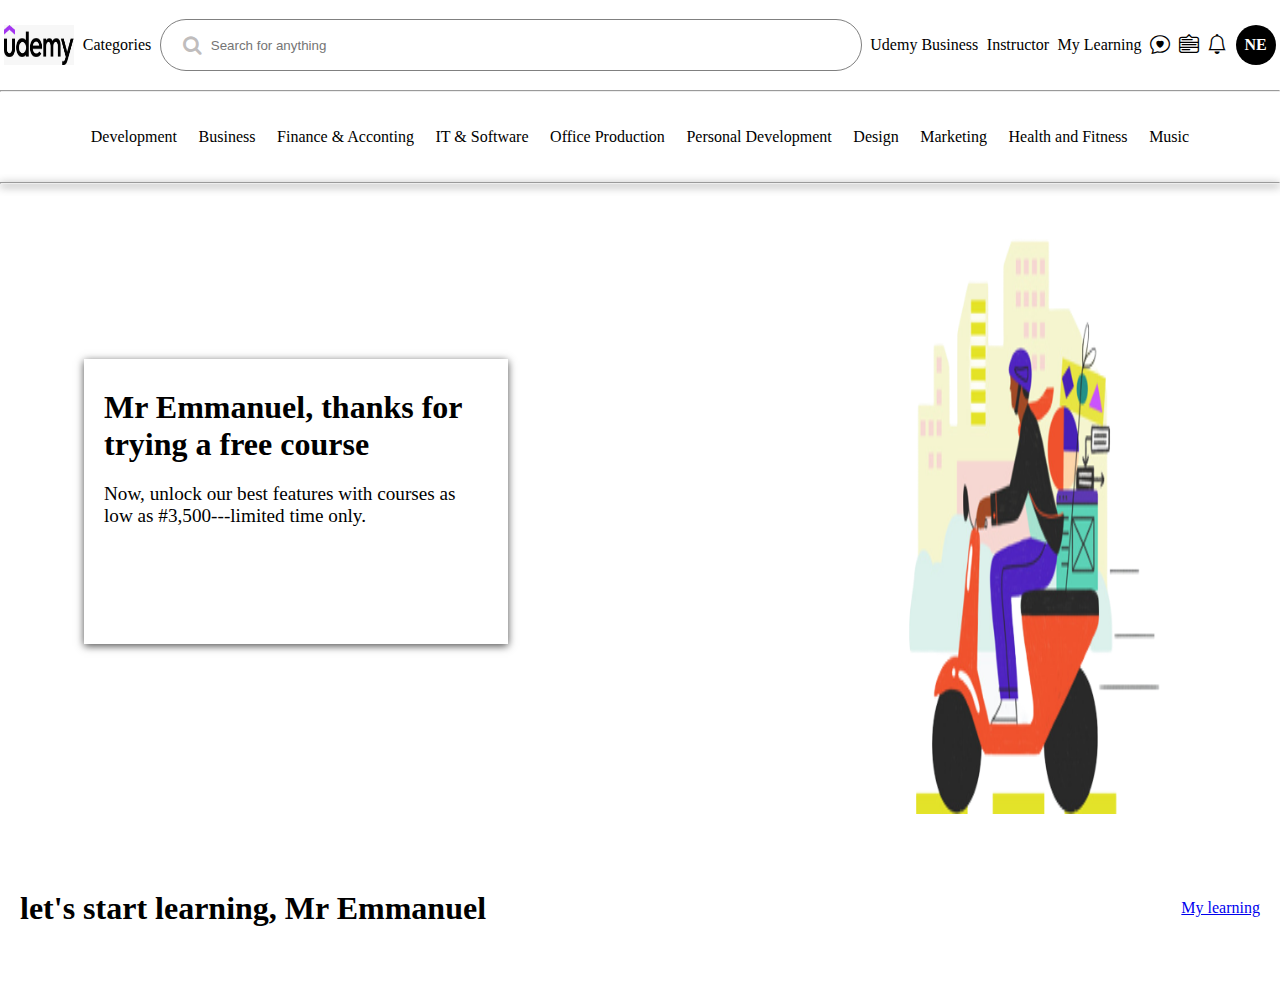
<file: index.html>
<!DOCTYPE html>
<html lang="en">
   <head>
      <meta charset="UTF-8" />
      <meta http-equiv="X-UA-Compatible" content="IE=edge" />
      <meta name="viewport" content="width=device-width, initial-scale=1.0" />
      <title>Document</title>
      <link
         rel="stylesheet"
         href="https://cdnjs.cloudflare.com/ajax/libs/font-awesome/4.7.0/css/font-awesome.min.css"
      />
      <link
         rel="stylesheet"
         href="https://cdn.jsdelivr.net/npm/bootstrap-icons@1.9.1/font/bootstrap-icons.css"
      />
      <link
         rel="stylesheet"
         href="https://cdn.jsdelivr.net/npm/bootstrap-icons@1.10.5/font/bootstrap-icons.css"
      />
      <link rel="stylesheet" href="./styles/index.css" />
   </head>
   <body>
      <header>
         <img src="./images/logo.jpeg" alt="" />
         <p>Categories</p>
         <i
            class="searchIcon fa fa-search"
            style="font-size: 20px; color: rgba(175, 171, 171, 0.795)"
            id="searchIcon"
         ></i>
         <input type="text" placeholder="Search for anything" />
         <p>Udemy Business</p>
         <p>Instructor</p>
         <p>My Learning</p>
         <!-- <a href="../pages/index.html">Home</a> -->
         <i class="bi bi-chat-heart" style="font-size: 20px"></i>
         <i class="bi bi-menu-down" style="font-size: 20px"></i>

         <i class="bi bi-bell" style="font-size: 20px"></i>
         <div class="circle">
            <p>NE</p>
         </div>
      </header>
      <hr />
      <div class="belowHeader">
         <p>Development</p>
         <p>Business</p>
         <p>Finance & Acconting</p>
         <p>IT & Software</p>
         <p>Office Production</p>
         <p>Personal Development</p>
         <p>Design</p>
         <p>Marketing</p>
         <p>Health and Fitness</p>
         <p>Music</p>
      </div>
      <hr style="box-shadow: rgba(4, 4, 4, 0.707) 0px 2px 8px 0px" />
      <div class="body">
         <div class="left">
            <h1>Mr Emmanuel, thanks for <br />trying a free course</h1>
            <p>
               Now, unlock our best features with courses as <br />low as
               #3,500---limited time only.
            </p>
         </div>
         <div class="right">
            <img src="./images/udemyimg-removebg-preview (1).png" alt="" />
         </div>
      </div>
      <footer>
         <h1>let's start learning, Mr Emmanuel</h1>
         <a href="#">My learning</a>
      </footer>
   </body>
</html>
</file>
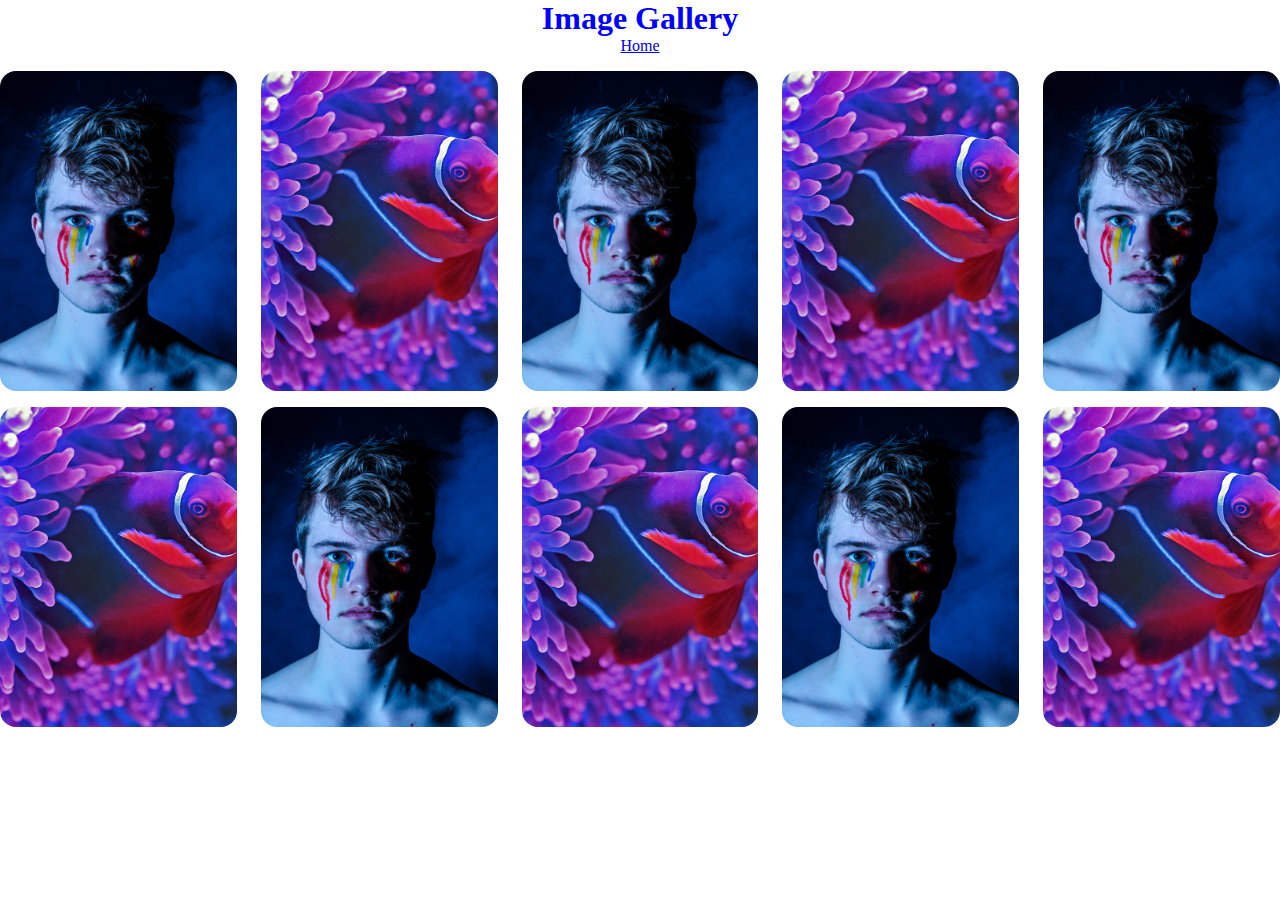
<file: pages/gallery.html>
<!DOCTYPE html>
<html lang="en">
   <head>
      <meta charset="UTF-8" />
      <meta http-equiv="X-UA-Compatible" content="IE=edge" />
      <meta name="viewport" content="width=device-width, initial-scale=1.0" />
      <title>Document</title>
      <link rel="stylesheet" href="../styles/gallery.css" />
   </head>
   <body>
          <div class="images">
            <h1>Image Gallery</h1>
            <nav>
                 <a href="../pages/index.html">Home</a>
            </nav>
          </div>
      <section>
         <div class="gallery">
            <div style="background-image: url(../images/man.jpg)"></div>
            <div style="background-image: url(../images/nature.jpg)"></div>
            <div style="background-image: url(../images/man.jpg)"></div>
            <div style="background-image: url(../images/nature.jpg)"></div>
            <div style="background-image: url(../images/man.jpg)"></div>
         </div>
         <div class="gallery">
            <div style="background-image: url(../images/nature.jpg)"></div>
            <div style="background-image: url(../images/man.jpg)"></div>
            <div style="background-image: url(../images/nature.jpg)"></div>
            <div style="background-image: url(../images/man.jpg)"></div>
            <div style="background-image: url(../images/nature.jpg)"></div>
         </div>
      </section>
   </body>
</html>
</file>
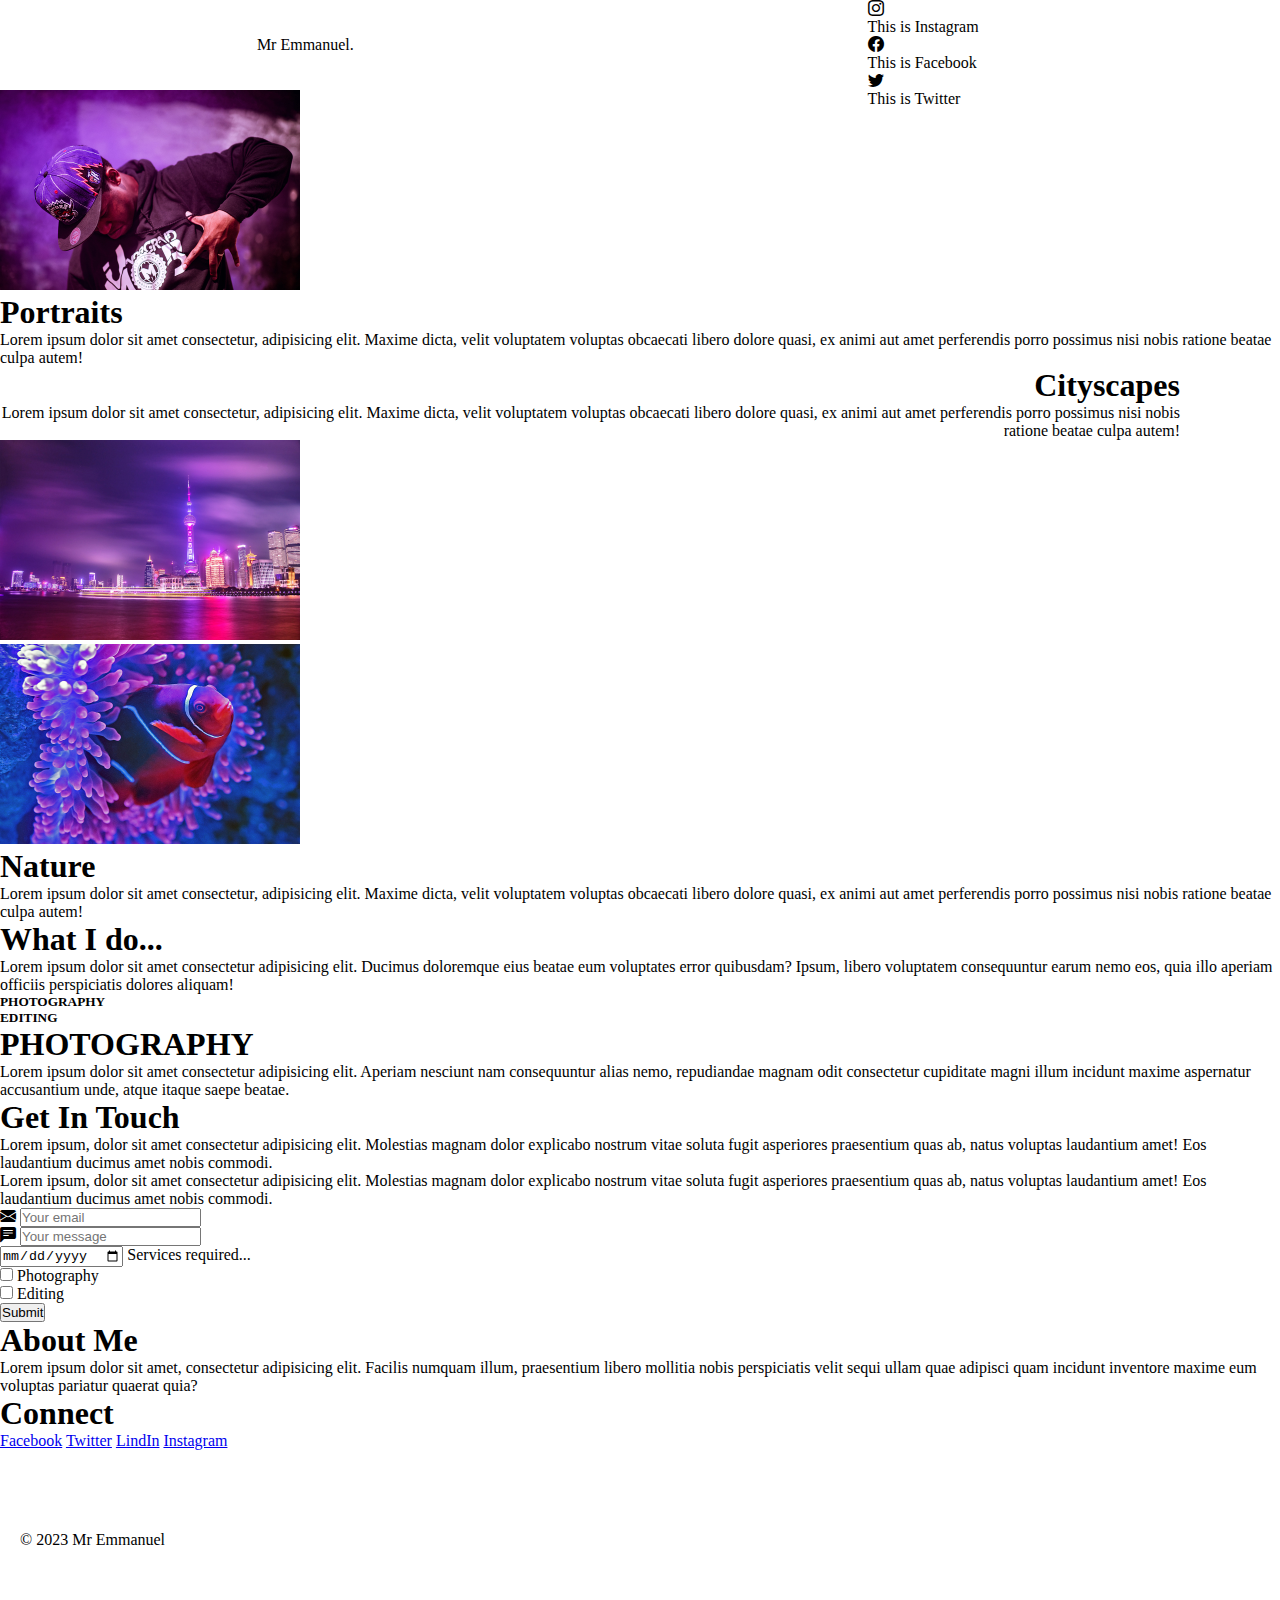
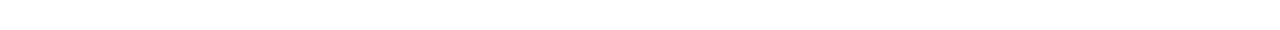
<file: pages/home.html>
<!DOCTYPE html>
<html lang="en">
   <head>
      <meta charset="UTF-8" />
      <meta http-equiv="X-UA-Compatible" content="IE=edge" />
      <meta name="viewport" content="width=device-width, initial-scale=1.0" />
      <title>Document</title>
      <link rel="stylesheet" href="../styles/index.css" />
      <link
         rel="stylesheet"
         href="https://cdn.jsdelivr.net/npm/bootstrap-icons@1.10.5/font/bootstrap-icons.css"
      />
   </head>
   <body>
      <section class="welcome">
         <header>
            <p title="The Founder and CEO" class="logo">Mr Emmanuel.</p>
            <nav>
               <a href="../pages/gallery.html">Photos</a>
               <a href="../pages/udemy.html">Services</a>
               <a href="#contact">Contact</a>
               <div class="Instagram">
                  <i class="bi bi-instagram"></i>
                  <p class="dropdown one">This is Instagram</p>
               </div>
               <div class="Facebook">
                  <i class="bi bi-facebook"></i>
                  <p class="dropdown two">This is Facebook</p>
               </div>
               <div class="Twitter">
                  <i class="bi bi-twitter"></i>
                  <p class="dropdown three">This is Twitter</p>
               </div>
            </nav>
         </header>
      </section>
      <section id="photos">
         <section class="photos_section">
            <img
               src="../images/portrait.jpg"
               alt="portrait"
               width="300px"
               height="200px"
            />
            <div>
               <h1 class="h1">Portraits</h1>
               <p>
                  Lorem ipsum dolor sit amet consectetur, adipisicing elit.
                  Maxime dicta, velit voluptatem voluptas obcaecati libero
                  dolore quasi, ex animi aut amet perferendis porro possimus
                  nisi nobis ratione beatae culpa autem!
               </p>
            </div>
         </section>
         <section class="photos_section">
            <div style="margin-right: 100px; text-align: right">
               <h1 class="h1">Cityscapes</h1>
               <p>
                  Lorem ipsum dolor sit amet consectetur, adipisicing elit.
                  Maxime dicta, velit voluptatem voluptas obcaecati libero
                  dolore quasi, ex animi aut amet perferendis porro possimus
                  nisi nobis ratione beatae culpa autem!
               </p>
            </div>
            <img
               src="../images/city.jpg"
               alt="portrait"
               width="300px"
               height="200px"
            />
         </section>
         <section class="photos_section">
            <img
               src="../images/nature.jpg"
               alt="portrait"
               width="300px"
               height="200px"
            />
            <div>
               <h1 class="h1">Nature</h1>
               <p>
                  Lorem ipsum dolor sit amet consectetur, adipisicing elit.
                  Maxime dicta, velit voluptatem voluptas obcaecati libero
                  dolore quasi, ex animi aut amet perferendis porro possimus
                  nisi nobis ratione beatae culpa autem!
               </p>
            </div>
         </section>
      </section>
      <section class="street"></section>
      <section id="services">
         <section class="what_i_do_sec">
            <h1 class="h1">What I do...</h1>
            <p>
               Lorem ipsum dolor sit amet consectetur adipisicing elit. Ducimus
               doloremque eius beatae eum voluptates error quibusdam? Ipsum,
               libero voluptatem consequuntur earum nemo eos, quia illo aperiam
               officiis perspiciatis dolores aliquam!
            </p>
         </section>
         <section class="service">
            <div>
               <h5 class="photo">PHOTOGRAPHY</h5>
               <h5>EDITING</h5>
            </div>
            <h1>PHOTOGRAPHY</h1>
            <p>
               Lorem ipsum dolor sit amet consectetur adipisicing elit. Aperiam
               nesciunt nam consequuntur alias nemo, repudiandae magnam odit
               consectetur cupiditate magni illum incidunt maxime aspernatur
               accusantium unde, atque itaque saepe beatae.
            </p>
         </section>
      </section>
      <section class="stars"></section>
      <section id="contact">
         <section class="get_in_touch">
            <h1 class="h1">Get In Touch</h1>
            <p>
               Lorem ipsum, dolor sit amet consectetur adipisicing elit.
               Molestias magnam dolor explicabo nostrum vitae soluta fugit
               asperiores praesentium quas ab, natus voluptas laudantium amet!
               Eos laudantium ducimus amet nobis commodi.
            </p>
            <p>
               Lorem ipsum, dolor sit amet consectetur adipisicing elit.
               Molestias magnam dolor explicabo nostrum vitae soluta fugit
               asperiores praesentium quas ab, natus voluptas laudantium amet!
               Eos laudantium ducimus amet nobis commodi.
            </p>
         </section>
         <form>
            <div>
               <i class="bi bi-envelope-fill"></i>
               <input type="email" placeholder="Your email" /><br />
            </div>
            <div>
               <i class="bi bi-chat-left-text-fill"></i>
               <input type="text" placeholder="Your message" />
            </div>
            <input type="date" />
            <label>Services required...</label>
            <div>
               <input type="checkbox" />
               <label class="label">Photography</label>
            </div>
            <div>
               <input type="checkbox" />
               <label class="label">Editing</label>
            </div>
            <button type="submit">Submit</button>
         </form>
      </section>
      <section class="footer">
         <div class="about">
            <h1>About Me</h1>
            <p>
               Lorem ipsum dolor sit amet, consectetur adipisicing elit. Facilis
               numquam illum, praesentium libero mollitia nobis perspiciatis
               velit sequi ullam quae adipisci quam incidunt inventore maxime
               eum voluptas pariatur quaerat quia?
            </p>
         </div>
         <div class="connect">
            <h1>Connect</h1>
            <a href="#">Facebook</a>
            <a href="#">Twitter</a>
            <a href="#">LindIn</a>
            <a href="#">Instagram</a>
         </div>
      </section>
      <footer>&copy; 2023 Mr Emmanuel</footer>
   </body>
</html>
</file>
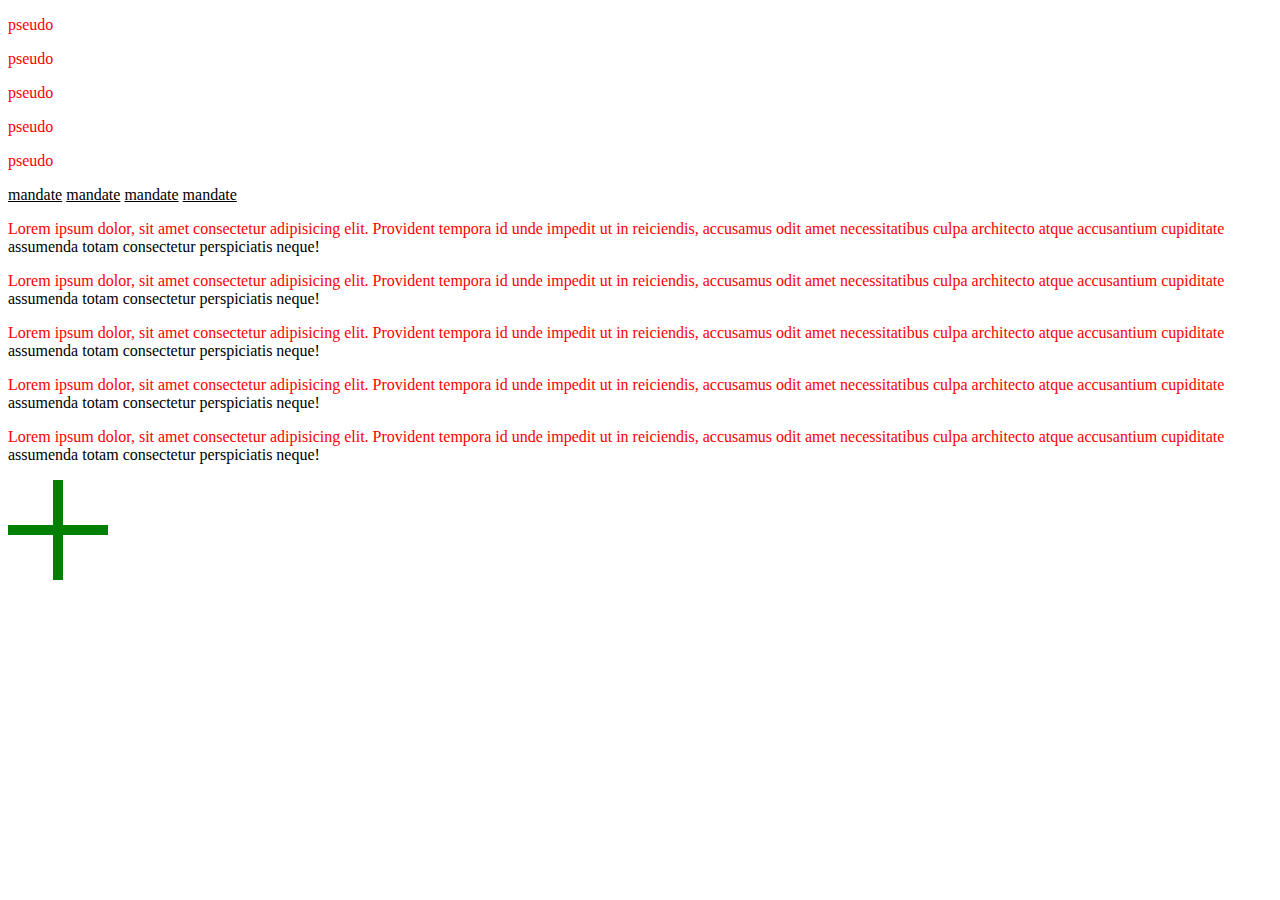
<file: pages/pseudo.html>
<!DOCTYPE html>
<html lang="en">
   <head>
      <meta charset="UTF-8" />
      <meta http-equiv="X-UA-Compatible" content="IE=edge" />
      <meta name="viewport" content="width=device-width, initial-scale=1.0" />
      <title>Document</title>
      <link rel="stylesheet" href="../styles/pseudo.css" />
   </head>
   <body>
      <p>pseudo</p>
      <p>pseudo</p>
      <p>pseudo</p>
      <p>pseudo</p>
      <p>pseudo</p>

      <nav>
         <a href="https://www.facebook.com/login/">mandate</a>
         <a href="#">mandate</a>
         <a href="#">mandate</a>
         <a href="#">mandate</a>
      </nav>
      <p>
         Lorem ipsum dolor, sit amet consectetur adipisicing elit. Provident
         tempora id unde impedit ut in reiciendis, accusamus odit amet
         necessitatibus culpa architecto atque accusantium cupiditate assumenda
         totam consectetur perspiciatis neque!
      </p>
      <p>
         Lorem ipsum dolor, sit amet consectetur adipisicing elit. Provident
         tempora id unde impedit ut in reiciendis, accusamus odit amet
         necessitatibus culpa architecto atque accusantium cupiditate assumenda
         totam consectetur perspiciatis neque!
      </p>
      <p>
         Lorem ipsum dolor, sit amet consectetur adipisicing elit. Provident
         tempora id unde impedit ut in reiciendis, accusamus odit amet
         necessitatibus culpa architecto atque accusantium cupiditate assumenda
         totam consectetur perspiciatis neque!
      </p>
      <p>
         Lorem ipsum dolor, sit amet consectetur adipisicing elit. Provident
         tempora id unde impedit ut in reiciendis, accusamus odit amet
         necessitatibus culpa architecto atque accusantium cupiditate assumenda
         totam consectetur perspiciatis neque!
      </p>
      <p>
         Lorem ipsum dolor, sit amet consectetur adipisicing elit. Provident
         tempora id unde impedit ut in reiciendis, accusamus odit amet
         necessitatibus culpa architecto atque accusantium cupiditate assumenda
         totam consectetur perspiciatis neque!
      </p>
      <div class="cross"></div>
   </body>
</html>
</file>
<file: styles/index.css>
* {
   margin: 0%;
   padding: 0%;
}

header {
   height: 10vh;
   display: flex;
   align-items: center;
   justify-content: space-around;
}

header img {
   height: 40px;
   width: 70px;
}

header input {
   height: 50px;
   width: 700px;
   border: 1px solid gray;
   border-radius: 30px;
   outline: none;
}

header input::placeholder {
   padding-left: 50px;
}

#searchIcon {
   position: absolute;
   margin-right: 70%;
}

.circle {
   height: 40px;
   width: 40px;
   border-radius: 50%;
   background-color: black;
   display: flex;
   align-items: center;
   justify-content: center;
}

.circle p {
   color: white;
   font-weight: bolder;
}

.belowHeader {
   height: 10vh;
   display: flex;
   align-items: center;
   justify-content: space-around;
   padding: 0px 80px;
}

.body {
   display: flex;
   align-items: center;
   justify-content: center;
}

.left {
   height: 25vh;
   width: 30vw;
   box-shadow: rgba(4, 4, 4, 0.707) 0px 2px 8px 0px;
   padding: 30px 20px;
   margin-left: 80px;
}

.left p {
   margin: 20px 0px;
   font-size: larger;
}

.body img {
   width: 60vw;
   height: 70vh;
}

footer {
   display: flex;
   align-items: center;
   justify-content: space-between;
   height: 20vh;
   margin: 0px 20px;
}
</file>
<file: styles/gallery.css>
* {
   margin: 0%;
   padding: 0%;
}

.images {
   display: flex;
   align-items: center;
   justify-content: center;
   flex-direction: column;
}

.images h1 {
   color: blue;
}

.gallery {
   height: 20rem;
   gap: 1.5rem;
   display: flex;
   margin-top: 1rem;
}

.gallery div {
   flex: 1;
   border-radius: 1rem;
   background-position: center;
   background-repeat: no-repeat;
   background-size: auto 100%;
   transition: all 8s cubic-bezier(0.25, 0.4, 0.45, 1.4);
}

.gallery div:hover {
   flex: 5;
}
</file>
<file: styles/pseudo.css>
p:first-child {
   color: red;
}

/* p:first-letter {
   color: blue;
} */

nav a {
   color: black;
}
/* 
a:visited {
   color: green;
} */

nav a:focus {
   cursor: pointer;
   color: red;
   text-decoration: none;
}
p::first-line {
   color: red;
}

.cross {
   width: 100px;
   height: 100px;
   position: relative;
}

.cross::before {
   content: "";
   background-color: green;
   width: 10px;
   height: 100px;
   position: absolute;
   margin-left: 45px;
}

.cross::after {
   content: "";
   background-color: green;
   width: 100px;
   height: 10px;
   position: absolute;
   top: 45px;
}
</file>
